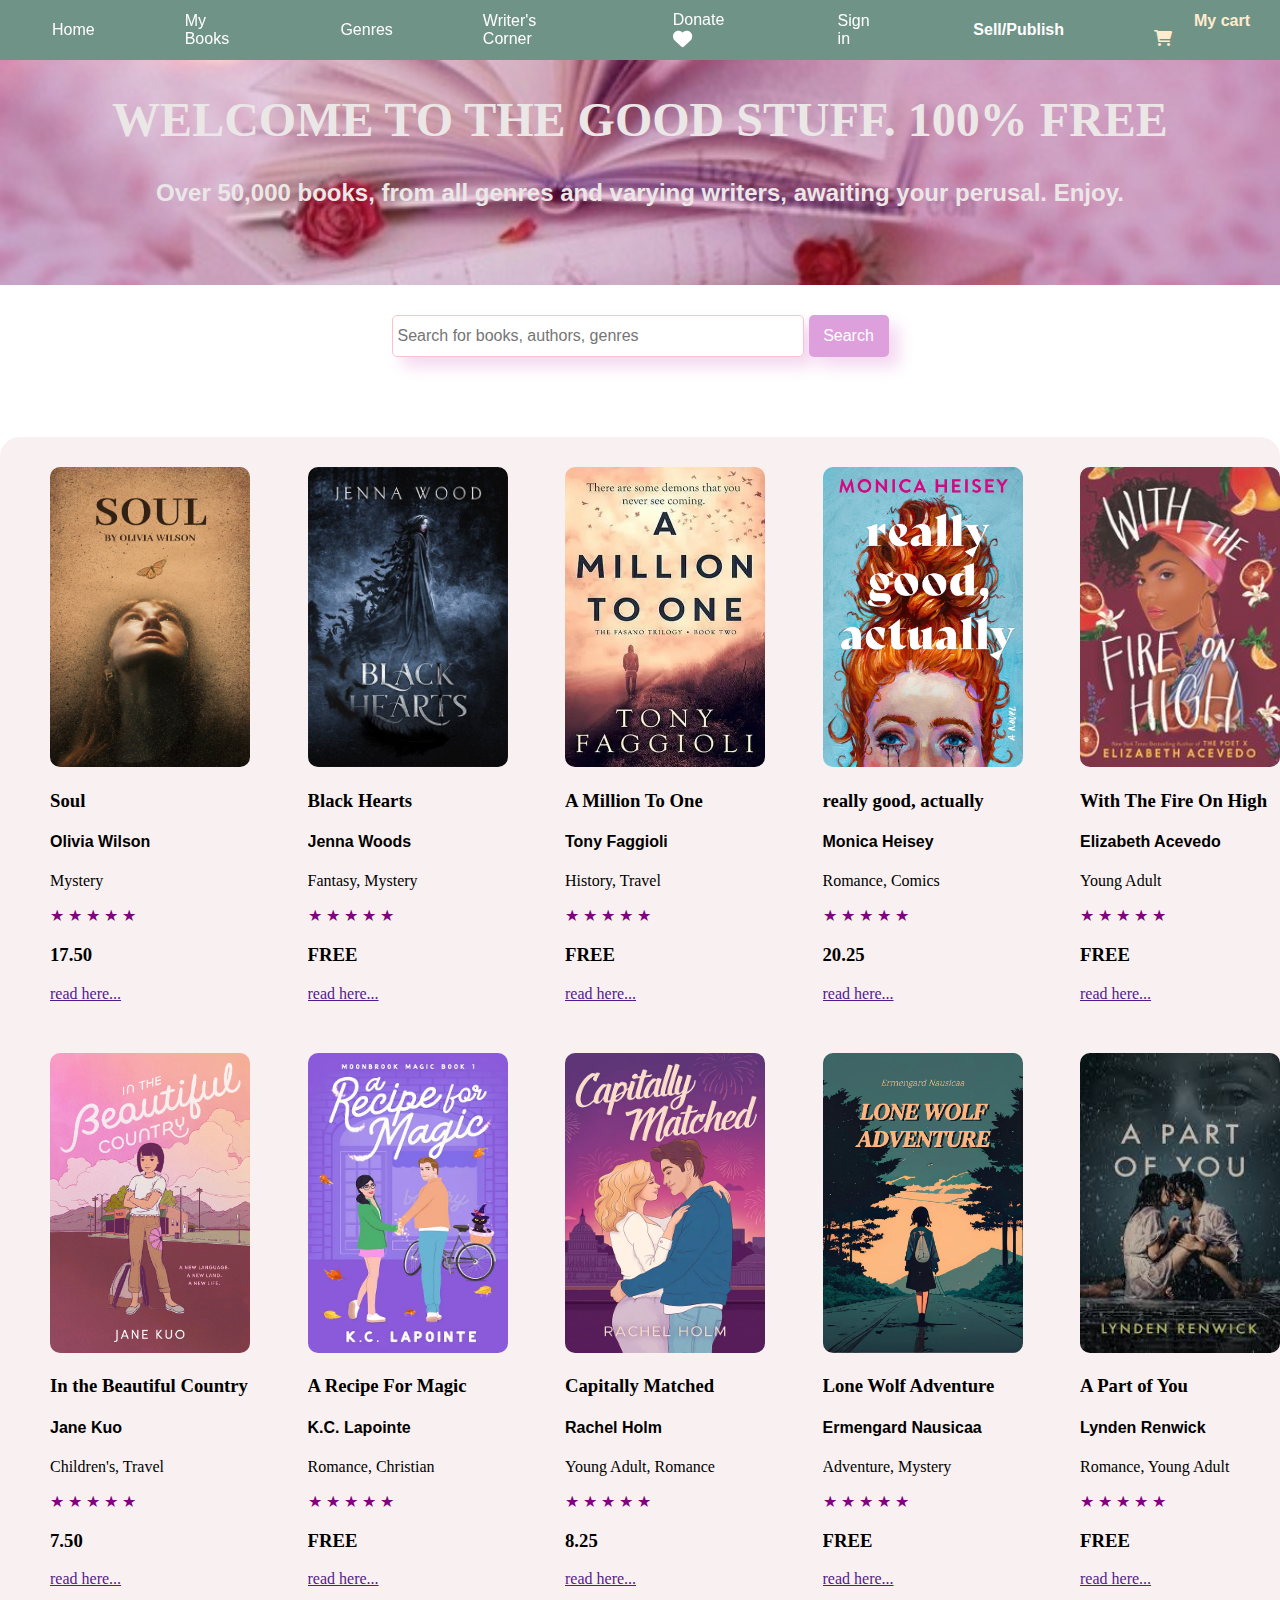
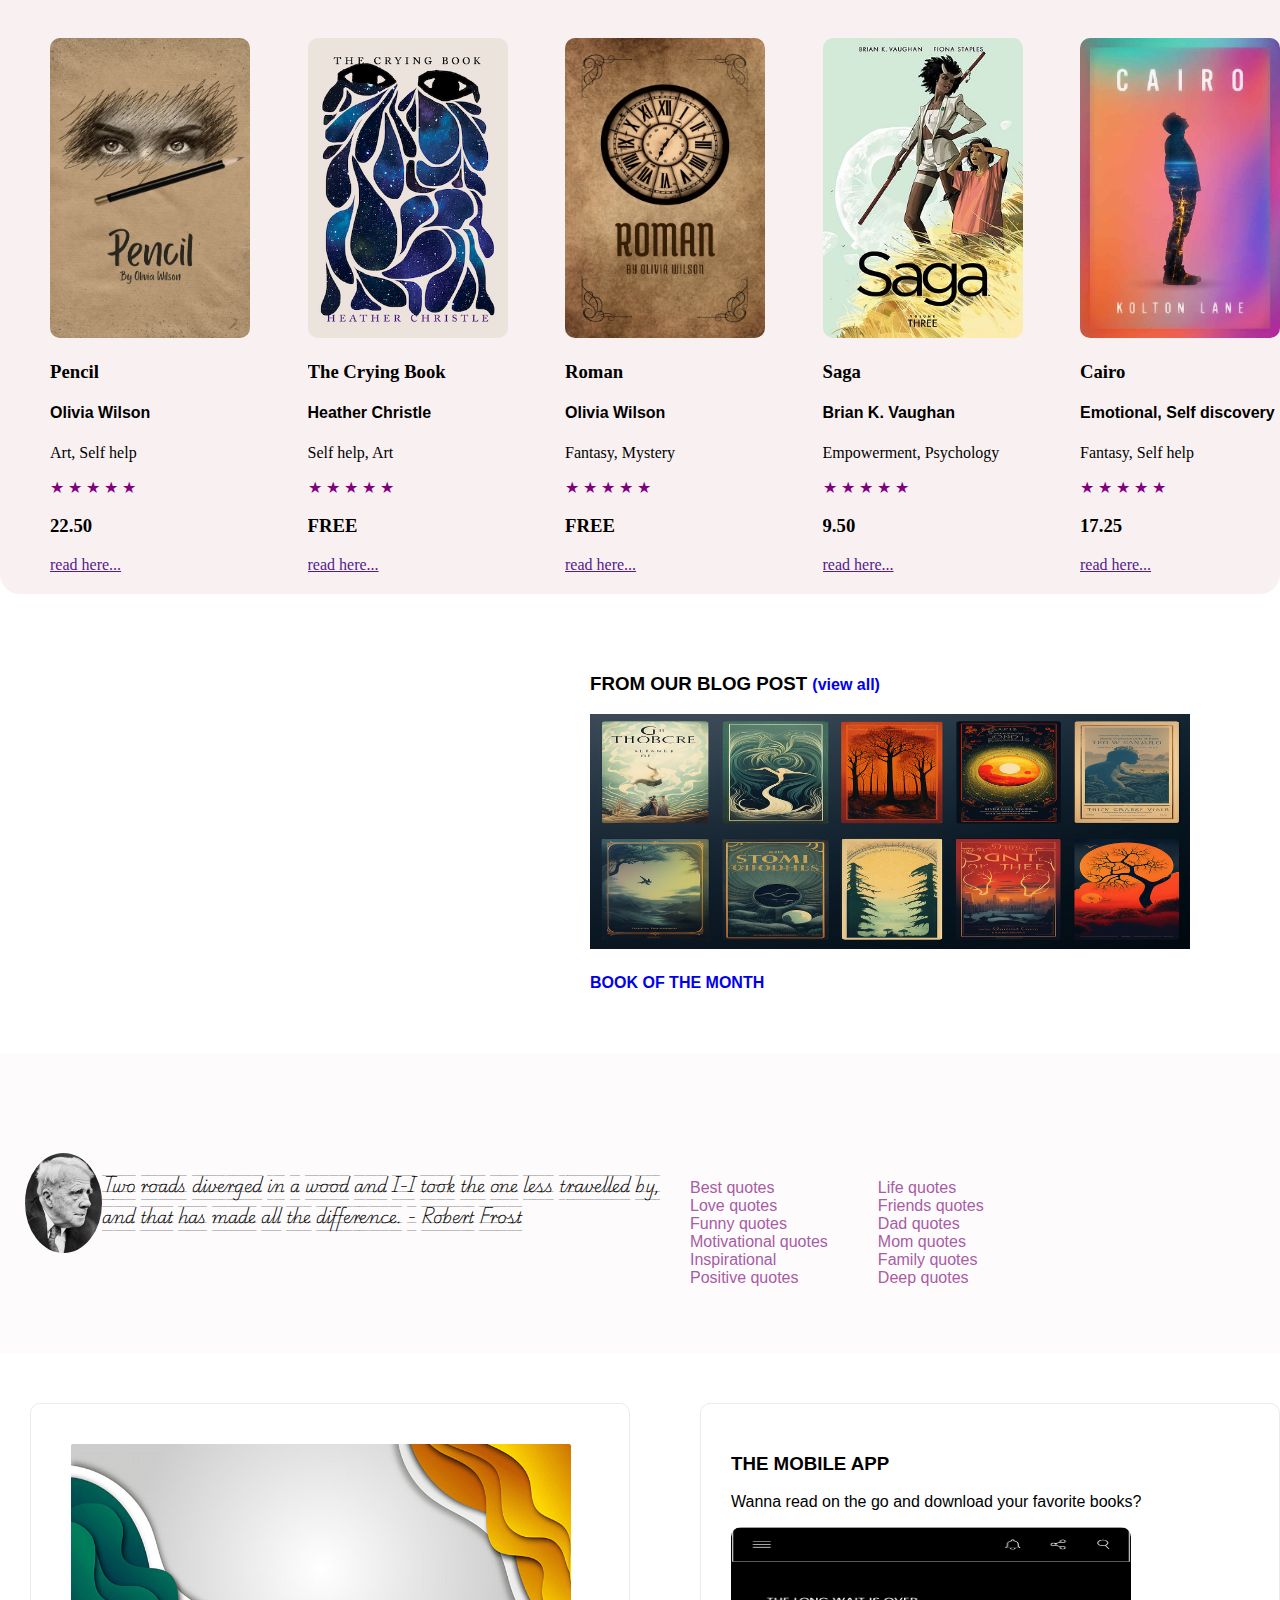
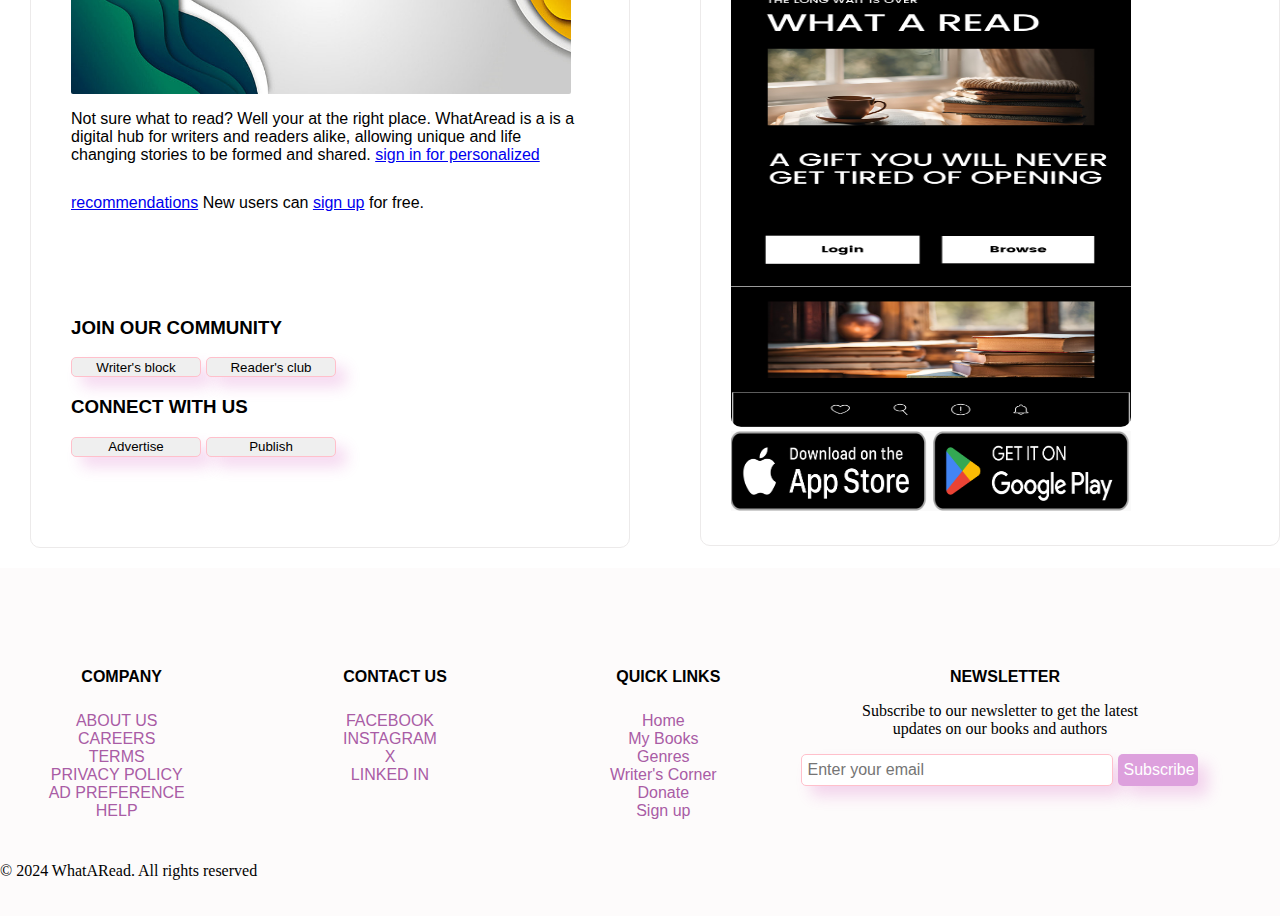
<file: index.html>
<!DOCTYPE html>
<html lang="en">
<head>
    <meta charset="UTF-8">
    <meta name="viewport" content="width=device-width, initial-scale=1.0">
    <title>WhatARead</title>
    <link rel="stylesheet" href="css/styles.css">
    <script src="js/main.js" defer></script> <!--defer allows the js to be loaded parallel to the html-->
    <link rel="stylesheet" href="https://cdnjs.cloudflare.com/ajax/libs/font-awesome/6.0.0-beta3/css/all.min.css">
    <link rel="preconnect" href="https://fonts.googleapis.com">
    <link rel="preconnect" href="https://fonts.gstatic.com" crossorigin>
    <link href="https://fonts.googleapis.com/css2?family=Playwrite+AU+QLD+Guides&family=Playwrite+CO+Guides&display=swap" rel="stylesheet">
</head>
<body>
    <div class="navigation_bar">

        <div class="menu">
            <ul class="list1">
                <li class="option1"><a href="index.html">Home</a></li>
                <li class="option1"><a href="html/mybooks.html">My Books</a></li>
                <li class="option1g" id="dropdown1">Genres
                    <div class="dropdown-list">
                        <ul class="genres-list">
                            <li class="option2"><a href="html/genres/mystery.html">Mystery</a></li>
                            <li class="option2"><a href="html/genres/fantasy.html">Fantasy</a></li>
                            <li class="option2"><a href="html/genres/romance.html">Romance</a></li>
                            <li class="option2"><a href="html/genres/young_adult.html">Young Adult</a></li>
                            <li class="option2"><a href="html/genres/children.html">Children's</a></li>
                            <li class="option2"><a href="html/genres/history.html">History</a></li>
                            <li class="option2"><a href="html/genres/travel.html">Travel</a></li>
                            <li class="option2"><a href="html/genres/art.html">Art</a></li>
                        </ul>
                    </div> <!--dropdown-list-->
                </li>
                <li class="option1"><a href="html/writercorner.html">Writer's Corner</a></li>
                <li class="option1" id="donatered"><a href="html/donate.html">Donate <i class="fas fa-heart"></i></a></li>
                <li class="option1"><a href="html/signin.html">Sign in</a></li>  
            </ul>
            <h4 class="option1"><a href="html/sell_pub.html">Sell/Publish</a></h4>  
            <h4 class="option2"><a href="html/mycart.html">My cart <i class="fas fa-shopping-cart"></i></a></h4>
            
        </div> <!--end of menu -->

        
        <div class="intro">
            <div class="text" id="slide1">
                <h1>WELCOME TO THE GOOD STUFF. 100% FREE</h1>
                <h4>Over 50,000 books, from all genres and varying writers, awaiting your perusal. Enjoy. </h4>
            </div>
            <div class="text" id="slide2">
                <h3>DO YOU HAVE A BURNING STORY TO TELL?</h3>
                <p>We got you. You can publish your own stories right here with for thousands of interesting minds</p>
            </div>
            <div class="text" id="slide3">
                <h3>FREE AND DISCOUNTED BESTSELLERS </h3>
                <h4>From all genres, come and explore our library</h4>
                <p class="explore"><a href="#">sign up</a></p> 
            </div>
        </div> <!--end of intro-->

    </div> <!--end of navigation_bar-->

    <div class="content">
        
        <div class="searchfield">
            <input type="text" placeholder="Search for books, authors, genres">
            <button class="btn">Search</button>
        </div> <!--end of searchfield-->

        <div class="card">
            <div class="card1">
                <a href="#"><img src="images/soul.jpg" alt="book cover" id="books"></a>
                <div class="bookinfo">
                    <h3>Soul</h3>
                    <h4>Olivia Wilson</h4>
                    <p>Mystery</p>
                    <div class="rating">
                        <span class="star full">&#9733;</span>  <!-- Full star -->
                        <span class="star full">&#9733;</span>  <!-- Full star -->
                        <span class="star full">&#9733;</span>  <!-- Full star -->
                        <span class="star full">&#9733;</span>  <!-- Full star -->
                        <span class="star half">&#9733;</span>  <!-- Half-filled star -->
                    </div> <!--end of rating-->
                    <h3>17.50</h3>
                    <a href="" id="photos-link">read here...</a>
                </div><!--end of bookinfo-->
                
            </div> <!--end of card1-->

            

            <div class="card1">
                <a href=""><img src="images/blackhearts.jpg" alt="book cover" id="books"></a>
                <div class="bookinfo">
                    <h3>Black Hearts</h3>
                    <h4>Jenna Woods</h4>
                    <p>Fantasy, Mystery</p>
                    <div class="rating">
                        <span class="star full">&#9733;</span>  <!-- Full star -->
                        <span class="star full">&#9733;</span>  <!-- Full star -->
                        <span class="star full">&#9733;</span>  <!-- Full star -->
                        <span class="star full">&#9733;</span>  <!-- Full star -->
                        <span class="star half">&#9733;</span>  <!-- Half-filled star -->
                    </div> <!--end of rating-->
                    <h3>FREE</h3>
                    <a href="" id="photos-link">read here...</a>
                </div> <!--end of bookinfo-->
                
            </div> <!--end of card1-->


            <div class="card1">
                <a href=""><img src="images/AMIL.webp" alt="book cover" id="books"></a>
                <div class="bookinfo">
                    <h3>A Million To One</h3>
                    <h4>Tony Faggioli</h4>
                    <p>History, Travel</p>
                    <div class="rating">
                        <span class="star full">&#9733;</span>  <!-- Full star -->
                        <span class="star full">&#9733;</span>  <!-- Full star -->
                        <span class="star full">&#9733;</span>  <!-- Full star -->
                        <span class="star full">&#9733;</span>  <!-- Full star -->
                        <span class="star half">&#9733;</span>  <!-- Half-filled star -->
                    </div> <!--end of rating-->
                    <h3>FREE</h3>
                    <a href="" id="photos-link">read here...</a>
                </div><!--end of bookinfo-->
                
            </div> <!--end of card1-->


            <div class="card1">
                <a href=""><img src="images/really.jpg" alt="book cover" id="books"></a>
                <div class="bookinfo">
                    <h3>really good, actually</h3>
                    <h4>Monica Heisey</h4>
                    <p>Romance, Comics</p>
                    <div class="rating">
                        <span class="star full">&#9733;</span>  <!-- Full star -->
                        <span class="star full">&#9733;</span>  <!-- Full star -->
                        <span class="star full">&#9733;</span>  <!-- Full star -->
                        <span class="star full">&#9733;</span>  <!-- Full star -->
                        <span class="star half">&#9733;</span>  <!-- Half-filled star -->
                    </div> <!--end of rating-->
                    <h3>20.25</h3>
                    <a href="" id="photos-link">read here...</a>
                </div><!--end of bookinfo-->
                
            </div> <!--end of card1-->


            <div class="card1">
                <a href=""><img src="images/FH.jpg" alt="book cover" id="books"></a>
                <div class="bookinfo">
                    <h3>With The Fire On High</h3>
                    <h4>Elizabeth Acevedo</h4>
                    <p>Young Adult</p>
                    <div class="rating">
                        <span class="star full">&#9733;</span>  <!-- Full star -->
                        <span class="star full">&#9733;</span>  <!-- Full star -->
                        <span class="star full">&#9733;</span>  <!-- Full star -->
                        <span class="star full">&#9733;</span>  <!-- Full star -->
                        <span class="star half">&#9733;</span>  <!-- Half-filled star -->
                    </div> <!--end of rating-->
                    <h3>FREE</h3>
                    <a href="" id="photos-link">read here...</a>
                </div><!--end of bookinfo-->
                
            </div> <!--end of card1-->


            <div class="card1">
                <a href=""><img src="images/InTheBeautifulCountry_1.jpg" alt="book cover" id="books"></a>
                <div class="bookinfo">
                    <h3>In the Beautiful Country</h3>
                    <h4>Jane Kuo</h4>
                    <p>Children's, Travel</p>
                    <div class="rating">
                        <span class="star full">&#9733;</span>  <!-- Full star -->
                        <span class="star full">&#9733;</span>  <!-- Full star -->
                        <span class="star full">&#9733;</span>  <!-- Full star -->
                        <span class="star full">&#9733;</span>  <!-- Full star -->
                        <span class="star half">&#9733;</span>  <!-- Half-filled star -->
                    </div> <!--end of rating-->
                    <h3>7.50</h3>
                    <a href="" id="photos-link">read here...</a>
                </div><!--end of bookinfo-->
                
            </div> <!--end of card1-->


            <div class="card1">
                <a href=""><img src="images/recip.webp" alt="book cover" id="books"></a>
                <div class="bookinfo">
                    <h3>A Recipe For Magic</h3>
                    <h4>K.C. Lapointe </h4>
                    <p>Romance, Christian</p>
                    <div class="rating">
                        <span class="star full">&#9733;</span>  <!-- Full star -->
                        <span class="star full">&#9733;</span>  <!-- Full star -->
                        <span class="star full">&#9733;</span>  <!-- Full star -->
                        <span class="star full">&#9733;</span>  <!-- Full star -->
                        <span class="star half">&#9733;</span>  <!-- Half-filled star -->
                    </div> <!--end of rating-->
                    <h3>FREE</h3>
                    <a href="" id="photos-link">read here...</a>
                </div><!--end of bookinfo-->
                
            </div> <!--end of card1-->


            <div class="card1">
                <a href=""><img src="images/cap.webp" alt="book cover" id="books"></a>
                <div class="bookinfo">
                    <h3>Capitally Matched</h3>
                    <h4>Rachel Holm</h4>
                    <p>Young Adult, Romance</p>
                    <div class="rating">
                        <span class="star full">&#9733;</span>  <!-- Full star -->
                        <span class="star full">&#9733;</span>  <!-- Full star -->
                        <span class="star full">&#9733;</span>  <!-- Full star -->
                        <span class="star full">&#9733;</span>  <!-- Full star -->
                        <span class="star half">&#9733;</span>  <!-- Half-filled star -->
                    </div> <!--end of rating-->
                    <h3>8.25</h3>
                    <a href="" id="photos-link">read here...</a>
                </div><!--end of bookinfo-->
                
            </div> <!--end of card1-->


            <div class="card1">
                <a href=""><img src="images/lone.webp" alt="book cover" id="books"></a>
                <div class="bookinfo">
                    <h3>Lone Wolf Adventure</h3>
                    <h4>Ermengard Nausicaa</h4>
                    <p>Adventure, Mystery</p>
                    <div class="rating">
                        <span class="star full">&#9733;</span>  <!-- Full star -->
                        <span class="star full">&#9733;</span>  <!-- Full star -->
                        <span class="star full">&#9733;</span>  <!-- Full star -->
                        <span class="star full">&#9733;</span>  <!-- Full star -->
                        <span class="star half">&#9733;</span>  <!-- Half-filled star -->
                    </div> <!--end of rating-->
                    <h3>FREE</h3>
                    <a href="" id="photos-link">read here...</a>
                </div><!--end of bookinfo-->
                
            </div> <!--end of card1-->


            <div class="card1">
                <a href=""><img src="images/ap.jpeg" alt="book cover" id="books"></a>
                <div class="bookinfo">
                    <h3>A Part of You</h3>
                    <h4>Lynden Renwick</h4>
                    <p>Romance, Young Adult</p>
                    <div class="rating">
                        <span class="star full">&#9733;</span>  <!-- Full star -->
                        <span class="star full">&#9733;</span>  <!-- Full star -->
                        <span class="star full">&#9733;</span>  <!-- Full star -->
                        <span class="star full">&#9733;</span>  <!-- Full star -->
                        <span class="star half">&#9733;</span>  <!-- Half-filled star -->
                    </div> <!--end of rating-->
                    <h3>FREE</h3>
                    <a href="" id="photos-link">read here...</a>
                </div><!--end of bookinfo-->
                
            </div> <!--end of card1-->


            <div class="card1">
                <a href=""><img src="images/pencil.webp" alt="book cover" id="books"></a>
                <div class="bookinfo">
                    <h3>Pencil</h3>
                    <h4>Olivia Wilson</h4>
                    <p>Art, Self help</p>
                    <div class="rating">
                        <span class="star full">&#9733;</span>  <!-- Full star -->
                        <span class="star full">&#9733;</span>  <!-- Full star -->
                        <span class="star full">&#9733;</span>  <!-- Full star -->
                        <span class="star full">&#9733;</span>  <!-- Full star -->
                        <span class="star half">&#9733;</span>  <!-- Half-filled star -->
                    </div> <!--end of rating-->
                    <h3>22.50</h3>
                    <a href="" id="photos-link">read here...</a>
                </div><!--end of bookinfo-->
                
            </div> <!--end of card1-->


            <div class="card1">
                <a href=""><img src="images/cr.jpg" alt="book cover" id="books"></a>
                <div class="bookinfo">
                        <h3>The Crying Book</h3>
                        <h4>Heather Christle</h4>
                        <p>Self help, Art</p>
                        <div class="rating">
                            <span class="star full">&#9733;</span>  <!-- Full star -->
                            <span class="star full">&#9733;</span>  <!-- Full star -->
                            <span class="star full">&#9733;</span>  <!-- Full star -->
                            <span class="star full">&#9733;</span>  <!-- Full star -->
                            <span class="star half">&#9733;</span>  <!-- Half-filled star -->
                        </div> <!--end of rating-->
                        <h3>FREE</h3>
                        <a href="" id="photos-link">read here...</a>
                </div><!--end of bookinfo-->
                
            </div> <!--end of card1-->


            <div class="card1">
                <a href=""><img src="images/roman.webp" alt="book cover" id="books"></a>
                <div class="bookinfo">
                    <h3>Roman</h3>
                    <h4>Olivia Wilson</h4>
                    <p>Fantasy, Mystery</p>
                    <div class="rating">
                        <span class="star full">&#9733;</span>  <!-- Full star -->
                        <span class="star full">&#9733;</span>  <!-- Full star -->
                        <span class="star full">&#9733;</span>  <!-- Full star -->
                        <span class="star full">&#9733;</span>  <!-- Full star -->
                        <span class="star half">&#9733;</span>  <!-- Half-filled star -->
                    </div> <!--end of rating-->
                    <h3>FREE</h3>
                    <a href="" id="photos-link">read here...</a>
                </div><!--end of bookinfo-->
                
            </div> <!--end of card1-->


            <div class="card1">
                <a href=""><img src="images/saga.jpeg" alt="book cover" id="books"></a>
                <div class="bookinfo">
                    <h3>Saga</h3>
                    <h4>Brian K. Vaughan</h4>
                    <p>Empowerment, Psychology</p>
                    <div class="rating">
                        <span class="star full">&#9733;</span>  <!-- Full star -->
                        <span class="star full">&#9733;</span>  <!-- Full star -->
                        <span class="star full">&#9733;</span>  <!-- Full star -->
                        <span class="star full">&#9733;</span>  <!-- Full star -->
                        <span class="star half">&#9733;</span>  <!-- Half-filled star -->
                    </div> <!--end of rating-->
                    <h3>9.50</h3>
                    <a href="" id="photos-link">read here...</a>
                </div><!--end of bookinfo-->
                
            </div> <!--end of card1-->


            <div class="card1">
                <a href=""><img src="images/cairo.jpg" alt="book cover" id="books"></a>
                <div class="bookinfo">
                    <h3>Cairo</h3>
                    <h4>Emotional, Self discovery</h4>
                    <p>Fantasy, Self help</p>
                    <div class="rating">
                        <span class="star full">&#9733;</span>  <!-- Full star -->
                        <span class="star full">&#9733;</span>  <!-- Full star -->
                        <span class="star full">&#9733;</span>  <!-- Full star -->
                        <span class="star full">&#9733;</span>  <!-- Full star -->
                        <span class="star half">&#9733;</span>  <!-- Half-filled star -->
                    </div> <!--end of rating-->
                    <h3>17.25</h3>
                    <a href="" id="photos-link">read here...</a>
                </div><!--end of bookinfo-->
                
            </div> <!--end of card1-->               
        </div> <!--end of card-->

        

        <div class="vidblog">
            <div class="video">
                <iframe width="560" height="315" src="https://www.youtube.com/embed/N24X8kK7H4Q"  title="YouTube video player" 
                frameborder="0" allow="accelerometer; autoplay; clipboard-write; encrypted-media; gyroscope; picture-in-picture" allowfullscreen>
                </iframe>
            </div> <!--end of video div-->
            <div class="blog">
                <h3>FROM OUR BLOG POST <a href="/blog/viewblog.html">(view all)</a></h3>
                <a href="/blog/viewblog.html"><img src="images/blogb.png" alt="books" id="blogpic">
                <h4>BOOK OF THE MONTH</h4></a>

            </div><!--end of blog-->
        </div><!--vidblog-->
        
        <div class="content2">
            <div class="nextcont">
                <div class="quotes_next1">
                    <img src="images/robert_frost.jpg" alt="robert frost" id="quotepics">
                    <p>Two roads diverged in a wood and I-I took the one less travelled by, and that has 
                        made all the difference. - Robert Frost
                    </p>
                </div> <!--end of next1-->
    
                <div class="quotes_next1">
                    <img src="images/emily_dickinson.jpg" alt="robert frost" id="quotepics">
                    <p>We never know how high we are til we are called to rise. Then if we are true to form
                        our statures touch the skies. -Emily Dickinson
                    </p>
                </div> <!--end of next1-->
    
                <div class="quotes_next1">
                    <img src="images/stephen_king.webp" alt="robert frost" id="quotepics">
                    <p>Description begins in the writer's imagination, but should finish in the reader's. 
                        -Stephen King
                    </p>
                </div> <!--end of next1-->
    
                <div class="quotes_next1">
                    <img src="images/w_shakespeare.jpeg" alt="robert frost" id="quotepics">
                    <p>Talking isn't doing. It is a kind of good deed to say well, and yet words are not deed. 
                        -William Shakespeare
                    </p>
                </div> <!--end of next1-->
    
                <div class="quotes_next1">
                    <img src="images/mark_t.jpg" alt="robert frost" id="quotepics">
                    <p>Keep away from people who try to belittle your ambitions. Small people always do that,
                        but the reality geat make you feel that you too, can become great. -Mark Twain
                    </p>
                </div> <!--end of next1-->
    
                <div class="quotes_next1">
                    <img src="images/anais.jpeg" alt="robert frost" id="quotepics">
                    <p>We write to taste life twice, in the moment and in retrospect. -Anaïs Nin
                    </p>
                </div> <!--end of next1-->
    
                <div class="quotes_next1">
                    <img src="images/james_baldwin.jpg" alt="robert frost" id="quotepics">
                    <p>All art is a kind of confession more or less oblique. All artists, if they are to survive,
                        are forced, at last, to tell the whole story; to vomit the anguish up. -James Baldwin
                    </p>
                </div> <!--end of next1-->
    
                <div class="quotes_next1">
                    <img src="images/richard_branson.jpg" alt="robert frost" id="quotepics">
                    <p>If someone offeres you an amazing opportunity and you're not sure you can do it, say yes
                        then learn how to do it later. -Richard Branson
                    </p>
                </div> <!--end of next1-->
    
                <div class="quotes_next1">
                    <img src="images/Herman_Melville.jpg" alt="robert frost" id="quotepics">
                    <p>It is better to fail in originality than to succeed in imitation. -Herman Melville
                    </p>
                </div> <!--end of next1-->
    
                <div class="quotes_next1">
                    <img src="images/Anton_Chekhov.webp" alt="robert frost" id="quotepics">
                    <p>Don't tell me the moon is shining; show me the glint of light on broken glass. -Anton Chekhov
                    </p>
                </div> <!--end of next1-->
    
                <div class="quotes_next1">
                    <img src="images/Albus_Dumbledore.jpeg" alt="robert frost" id="quotepics">
                    <p>Happiness can be found even in the darkest of times, if one only remembers to turn on the light.
                        -Albus Dumbledore
                    </p>
                </div> <!--end of next1-->
            </div> <!--end of nectcont with quotes-->


            <div class="content3">
                <ul class="qlist">
                    <li class="ql"><a href="/quotes/allquotes.html">Best quotes</a></li>
                    <li class="ql"><a href="/quotes/allquotes.html">Love quotes</a></li>
                    <li class="ql"><a href="/quotes/allquotes.html">Funny quotes</a></li>
                    <li class="ql"><a href="/quotes/allquotes.html">Motivational quotes</a></li>
                    <li class="ql"><a href="/quotes/allquotes.html">Inspirational</a></li>
                    <li class="ql"><a href="/quotes/allquotes.html">Positive quotes</a></li>
                </ul>
                <div class="content30">
                    <ul class="qlist">
                        <li class="ql"><a href="/quotes/allquotes.html">Life quotes</a></li>
                        <li class="ql"><a href="/quotes/allquotes.html">Friends quotes</a></li>
                        <li class="ql"><a href="/quotes/allquotes.html">Dad quotes</a></li>
                        <li class="ql"><a href="/quotes/allquotes.html">Mom quotes</a></li>
                        <li class="ql"><a href="/quotes/allquotes.html">Family quotes</a></li>
                        <li class="ql"><a href="/quotes/allquotes.html">Deep quotes</a></li>
                    </ul>
                </div> <!--end of content30-->
            </div> <!--end of content3-->
        </div> <!--end of content 2-->

    
        <div class="next_read">

            <div class="blog_container">
                <img src="images/rec1.png" alt="book" id="recpic">
                <p>Not sure what to read? Well your at the right place. WhatAread is a is a digital hub for 
                writers and readers alike, allowing unique and life changing stories to be formed and shared. 
                 <a href="html/signin.html">sign in for personalized recommendations</a>
                 
                 <span class="new-user-text">New users can <a href="html/signup.html">sign up</a> for free.</span>
                
                </p>

                <div class="community">
                    <h3>JOIN OUR COMMUNITY</h3>
                    <div class="btn_container">
                        <a href="/community/writerblock.html"><button class="btnn">Writer's block</button></a>
                        <a href="/community/readerclub.html"><button class="btnn">Reader's club</button></a>
                    </div><!--btn_container-->
                    <h3>CONNECT WITH US</h3>
                    <div class="btn_container">
                        <a href="/ads-publish/advertise.html"><button class="btnn">Advertise</button></a>
                        <a href="/ads-publish/publish.html"><button class="btnn">Publish</button></a>
                    </div><!--btn_container-->
                </div> <!--end of community-->
            </div><!--blog_container-->
            
            <div class="mobile_app">
                <h3>THE MOBILE APP</h3>
                <p>Wanna read on the go and download your favorite books?</p>  
                <a href="#"><img src="images/mobile.png" alt="appstore" id="appstore"></a> 
                <a href="#"><img src="images/applay1.png" alt="getitonplaystore" id="playstore"></a>      
            </div> <!--mobile_app-->
             

        </div> <!--end of nextread-->   
    </div> <!--end of content class-->
 
    <footer class="end">
        <div class="footer">
            <div class="footer1">
                <h4>COMPANY</h4>
                <ul class="qlist">
                    <li class="ql"><a href="/company/about-us.html">ABOUT US</a></li>
                    <li class="ql"><a href="/company/careers.html">CAREERS</a></li>
                    <li class="ql"><a href="/company/terms.html">TERMS</a></li>
                    <li class="ql"><a href="company/privacy-policy">PRIVACY POLICY</a></li>
                    <li class="ql"><a href="/company/ad-preference.html">AD PREFERENCE</a></li>
                    <li class="ql"><a href="/company/help.html">HELP</a></li>
                </ul>
            </div> <!--end of footer1-->

            <div class="footer1">
                <h4>CONTACT US</h4>
                <ul class="qlist">
                    <li class="ql"><a href="#">FACEBOOK</a></li>
                    <li class="ql"><a href="#">INSTAGRAM</a></li>
                    <li class="ql"><a href="#">X</a></li>
                    <li class="ql"><a href="#">LINKED IN</a></li>
                </ul>
            </div> <!--end of footer1-->

            <div class="footer1">
                <h4>QUICK LINKS</h4>
                <ul class="qlist">
                    <li class="ql"><a href="index.html">Home</a></li>
                    <li class="ql"><a href="html/mybooks.html">My Books</a></li>
                    <li class="ql"><a href="html/genres/art.html">Genres</a></li>
                    <li class="ql"><a href="html/writercorner.html">Writer's Corner</a></li>
                    <li class="ql"><a href="html/donate.html">Donate</a></li>
                    <li class="ql"><a href="html/signup.html">Sign up</a></li>
                </ul>
            </div> <!--end of footer1-->

            

            <div class="footer1">
                <h4>NEWSLETTER</h4>
                <p>Subscribe to our newsletter to get the latest updates on our books and authors</p>
                <div class="email_bt">
                    <input type="email" placeholder="Enter your email" id="email2">
                    <button class="bt">Subscribe</button>
                </div><!--email_bt-->
            </div> <!--end of footer1-->
        </div> <!--end of footer-->
        <div class="footer2">
            <p>&copy; 2024 WhatARead. All rights reserved</p>
        </div> <!--end of footer2-->
    </footer> <!--end of end-->
    
</body>
</html>
</file>
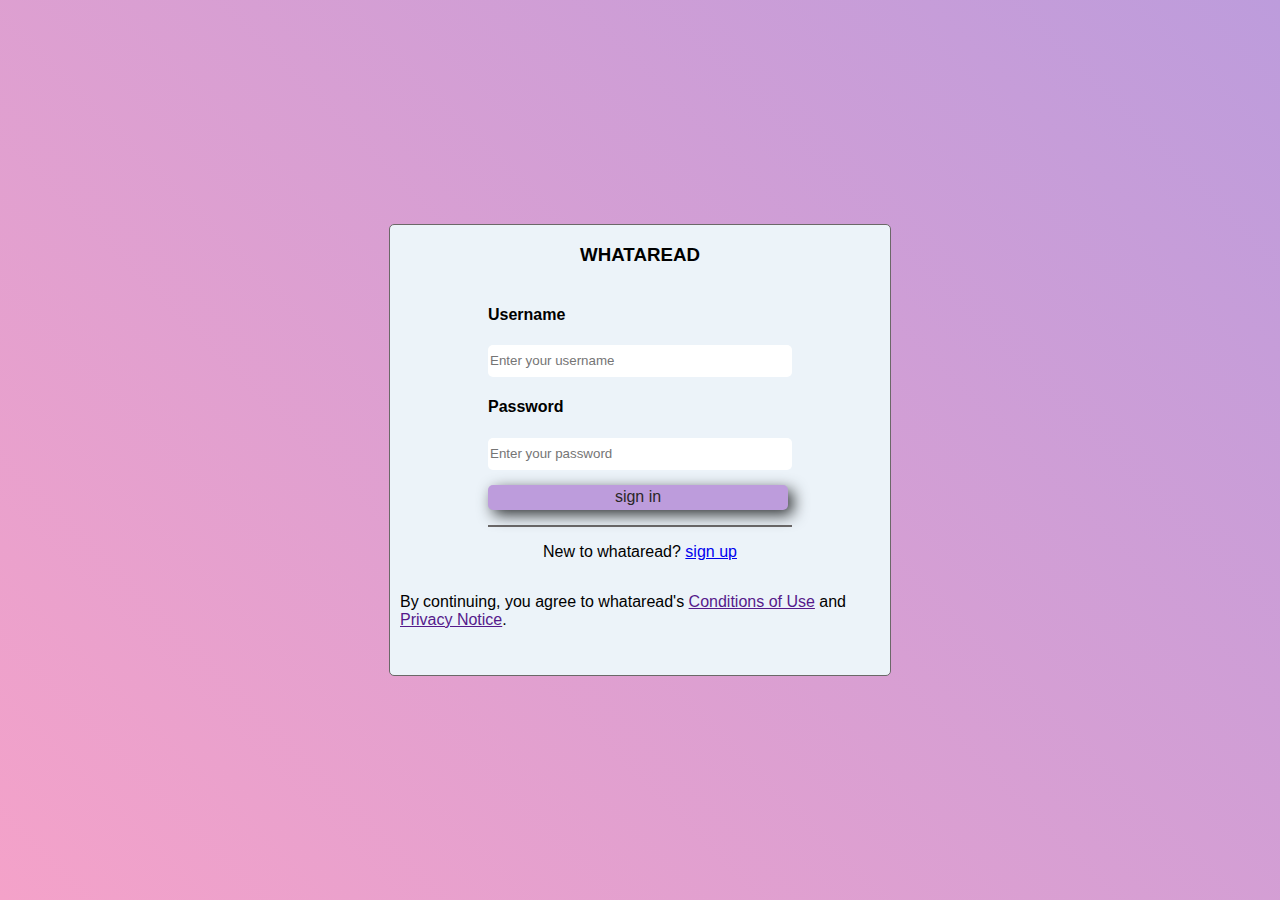
<file: html/signin.html>
<!DOCTYPE html>
<html lang="en">
<head>
    <meta charset="UTF-8">
    <meta name="viewport" content="width=device-width, initial-scale=1.0">
    <title>sign in</title>
    <style>
        body {
            margin: 0;
            padding: 0;
            font-family: 'Gill Sans', 'Gill Sans MT', Calibri, 'Trebuchet MS', sans-serif;
            
        }
        .main-container {
            display: flex;
            justify-content: center;
            align-items: center;
            height: 100vh;
            background: linear-gradient(45deg, #f4a2c9, #bd9cdc);
        }
        .sign-in {
            display: flex;
            flex-direction: column;
            width: 500px;
            height: 450px;
            border: 0.5px solid #6b6868;
            border-radius: 5px;
            background-color: rgb(236, 243, 249);
            align-items: center;
            
        }
        #username, #password {
            width: 300px;
            height: 30px;
            border-radius: 5px;
            border: none;
        }
        .pname-c, .uname-c {
            display: flex;
            flex-direction: column;
            margin-bottom: 0;
        }
        .form-container {
            border-bottom: 2px solid #6b6868;
            padding-bottom: 15px;
        }
        .bttn {
            margin-top: 15px;
            width: 300px;
            height: 25px;
            border-radius: 5px;
            background-color: #bd9cdc;
            border: none;
            box-shadow: 5px 5px 15px rgb(49, 52, 54);
            cursor: pointer;
            font-size: 1rem;
            font-weight: 400;
            color: rgb(42, 39, 39);
        }
    </style>
</head>
<body>
    <div class="main-container">
        <div class="sign-in">
            <h3>WHATAREAD</h3>
            <div class="form-container">
                <form action="POST">
                    <div class="uname-c">
                        <h4>Username</h4>
                        <input type="text" name="username" placeholder="Enter your username" id="username">
                    </div><!--uname-c-->
                    
                    <div class="pname-c">
                        <h4>Password</h4>
                        <input type="text" name="password" id="password" placeholder="Enter your password">
                    </div><!--pname-c-->
                    
                </form>
                <button class="bttn">sign in</button>
            </div><!--form-container-->
            <p>New to whataread? <a href="/html/signup.html">sign up</a></p>
            <p style="margin-left: 10px;">By continuing, you agree to whataread's <a href="">Conditions of Use</a> and <a href="">Privacy Notice</a>.</p>
        </div><!--sign-in-->
    </div><!--main-container-->
    
</body>
</html>
</file>
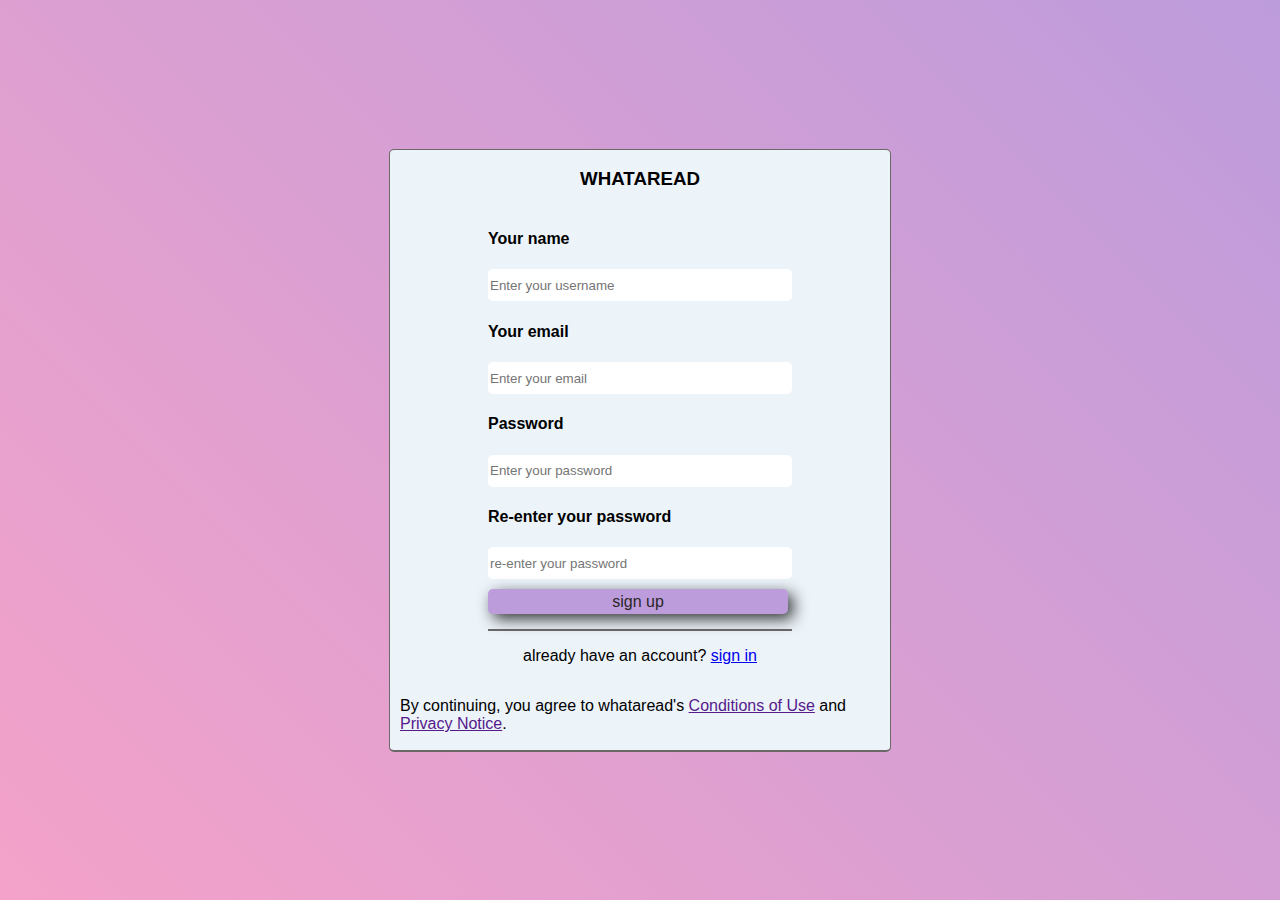
<file: html/signup.html>
<!DOCTYPE html>
<html lang="en">
<head>
    <meta charset="UTF-8">
    <meta name="viewport" content="width=device-width, initial-scale=1.0">
    <title>sign up</title>
    <style>
        body {
            margin: 0;
            padding: 0;
            font-family: 'Gill Sans', 'Gill Sans MT', Calibri, 'Trebuchet MS', sans-serif;
            
        }
        .main-container {
            display: flex;
            justify-content: center;
            align-items: center;
            height: 100vh;
            background: linear-gradient(45deg, #f4a2c9, #bd9cdc);
        }
        .sign-up {
            display: flex;
            flex-direction: column;
            width: 500px;
            height: 600px;
            border: 0.5px solid #6b6868;
            border-radius: 5px;
            background-color: rgb(236, 243, 249);
            align-items: center;
            border-bottom: 2px solid #6b6868;
            
            
        }
        #username, #password, #email, #rpassword {
            width: 300px;
            height: 30px;
            border-radius: 5px;
            border: none;
        }
        .pname-c, .uname-c, .ename-c, .prname-c{
            display: flex;
            flex-direction: column;
            margin-bottom: 0;
        }
        .form-container {
            border-bottom: 2px solid #6b6868;
            padding-bottom: 15px;
        }
        .bttn {
            margin-top: 10px;
            width: 300px;
            height: 25px;
            border-radius: 5px;
            background-color: #bd9cdc;
            border: none;
            box-shadow: 5px 5px 15px rgb(49, 52, 54);
            cursor: pointer;
            font-size: 1rem;
            font-weight: 400;
            color: rgb(42, 39, 39);
        }
    </style>
</head>
<body>
    <div class="main-container">
        <div class="sign-up">
            <h3>WHATAREAD</h3>
            <div class="form-container">
                <form action="POST">
                    <div class="uname-c">
                        <h4>Your name</h4>
                        <input type="text" name="username" placeholder="Enter your username" id="username">
                    </div><!--uname-c-->
                    
                    <div class="ename-c">
                        <h4>Your email</h4>
                        <input type="text" name="email" id="email" placeholder="Enter your email">
                    </div><!--pname-c-->

                    <div class="pname-c">
                        <h4>Password</h4>
                        <input type="text" name="password" id="password" placeholder="Enter your password">
                    </div><!--pname-c-->

                    <div class="prname-c">
                        <h4>Re-enter your password</h4>
                        <input type="text" name="rpassword" id="rpassword" placeholder="re-enter your password">
                    </div><!--pname-c--> 
                </form>
                <button class="bttn">sign up</button>
            </div><!--form-container-->
            <p>already have an account? <a href="/html/signin.html">sign in</a></p>
            <p style="margin-left: 10px;">By continuing, you agree to whataread's <a href="">Conditions of Use</a> and <a href="">Privacy Notice</a>.</p>
        </div><!--sign-up-->
    </div><!--main-container-->
    
</body>
</html>
</file>
<file: css/styles.css>
body {
    margin: 0;
    padding: 0;     
}
.navigation_bar { /*has two children, menu and intro*/
    display: flex;
    flex-direction: column;
    width: 100%;
    position: relative; /*edit*/
    
}
.menu {
    position: relative;


    display: flex;
    flex-direction: row;
    padding: 0 10px;
    justify-content: space-between;
    align-items: center;
    background-color: rgb(111, 147, 135);
    height: 60px;
    margin-bottom: 0px;
    box-sizing: border-box;
    z-index: 10; 
      
}
.list1 {
    display: flex;
    flex-direction: row;
    position: sticky;
    top: 0;
    list-style: none;
    margin-left: 2px;
    font-family: 'Gill Sans', 'Gill Sans MT', Calibri, 'Trebuchet MS', sans-serif;
    align-items: center;
    
}


#dropdown1 {
    position: relative;
    z-index: 10; 
    
}
.dropdown-list {
    display: none;
    position: absolute;
    top: 100%;
    left: 0;
    background-color: rgb(232, 224, 224);
    box-shadow: 0 8px 16px rgba(59, 59, 59, 0.2);
    z-index: 20; 
    min-width: 200px; 
    padding: 0;
    margin: 0;
    height: 250px;
    border-radius: 5px;
}
.genres-list {
    list-style-type: none;
    margin: 0;
    padding: 10px;
    font-family: 'Gill Sans', 'Gill Sans MT', Calibri, 'Trebuchet MS', sans-serif;
    
}



.genres-list li a {
    color: black;
    padding: 5px 5px;
    display: flex;
    font-size: 1em;
    font-weight: bold;
}
.genres-list li a:hover {
    background-color: #a4b2a7;
    border-radius: 2px;
}

/* Show the dropdown when hovering over the Genres menu item */
#dropdown1:hover .dropdown-list {
    display: flex;
    flex: column;
    
    
}



.option1 {
    margin-right: 90px;  
}
.option1g {
    color: white;
    margin-right: 90px;
}
.option1 a {
    text-decoration: none;
    color: white;
    
}
.option2 a {
    text-decoration: none;
    color: blanchedalmond;
    margin-left: 40px;
}
.option1 a i {
    font-size: 1.2em;
    margin-right: 5px;
    
}

.option1 a:hover {
    color: pink;
}
.option2 a:hover {
    color: pink;
}
#donatered a:hover {
    color: red;
}


    
.intro {
    position: relative; /*this allows the slides to be positioned within the intro container*/
    top: 0%; 
    left: 0%;
    width: 100%;
    height: 25vh;
    overflow: hidden; /*prevent scrolling*/
    background-size: cover;
    background-position: center;
    margin: 0;
    padding:0;
    z-index: 1; 
    
}
.text {
    position: absolute;
    top: 0%;
    left: 0%;
    transform: translate(-50%, -50%);
    text-align: center;
    color: rgb(236, 231, 231);
    font-size: 1.5rem; 
    font-weight: bold;
    opacity: 0; 
    transition: transform 1s ease-in-out, opacity 1s ease-in-out;
    width: 100vw;
    
}
#slide1, #slide2, #slide3 {
    
    background-size: cover;
    background-position: center;
    height: 100%;
}
#slide1 {
    background-image: url('../images/pinkbook.jpg'); 
    
}
#slide2 {
    background-image: url('../images/cutebook11.jpeg');
    
}
#slide3 {
    background-image: url('../images/cutebook8.jpg');
    
}

/*********content*********/

.searchfield {
    display: flex;
    flex-direction: row;
    justify-content: center;
    margin-top: 30px;
}

input {
    width: 400px;
    height: 30px;
    border-radius: 5px;
    border: 1px solid pink;
    padding: 5px;
    font-size:1rem;
    margin-right: 5px;
    box-shadow: 10px 10px 15px rgba(204, 62, 180, 0.2);
    /*10 px down, 10 to the right, 15px blurry, opague was the last one*/
}
.btn {
    width: 80px;
    padding: 5px;
    font-size: 1rem;
    background-color: plum;
    border: none;
    border-radius: 5px;
    color: white;
    box-shadow: 10px 10px 15px rgba(204, 62, 186, 0.2);
    cursor: pointer;

}
.btn:hover {
    background-color: rgb(196, 75, 196);
}

.card {
    display: flex;
    flex-wrap: wrap;
    justify-content: space-between;
    margin-top: 80px;
    background-color: rgb(249, 241, 241);
    border-radius: 20px;
    
    
    
}
.card1 {
    display: flex;
    flex-direction: column;
    justify-content: center;
    margin-left: 50px;
    margin-top: 30px; 
    max-height: fit-content;
}
#photos-link:hover {
    color: rgb(112, 85, 140);
}

#photos-link:hover {
    color: rgb(26, 13, 39);
}

#books {
    height: 300px;
    width: 200px;
    border-radius: 10px;
    

}

#books:hover {
    transform: scale(1.1);
    transition: transform 0.5s;
}
    
.star {
    color: purple;
}

.bookinfo{
    max-height: 300px;
    padding-bottom: 20px;
    overflow: hidden;
} 

.video {
    margin-left: 10px;
    margin-top: 30px; 
    border-radius: 10px; 
    
}
.vidblog {
    display: flex;
    flex-direction: row;
    margin-top: 50px;

}
.blog {
    margin-left: 20px;
    margin-top: 10px;
}
.blog h3, h4 {
    font-family: 'Gill Sans', 'Gill Sans MT', Calibri, 'Trebuchet MS', sans-serif; 
}
.blog a {
    text-decoration: none;
    font-size: 1rem;
}
.blog h4 {
    font-size: 1rem;
}
#blogpic {
    height: 235px;
    width: 600px;
    
}

.content2 { /*parent*/
    display: grid;
    
    width: 100%;
    grid-template-columns: 1fr 1fr;
    background-color: rgb(253, 251, 251);
    height: 300px;
    margin-top: 40px;
    
    
    
}

.nextcont { /*child1 of mom1*/
    margin-top: 100px;
    margin-left:25px;
    position: relative;
    width: 100%;
    height: auto; /*150*/
    overflow: hidden;
    margin-bottom: 0px;
}

.content3 {  /*child1 of mom1*/
    display: flex;
    flex-direction: row;
    margin-left: 40px;
    margin-top: 100px;
    
}
.content30 {
    display: flex;
    flex-direction: row;
    margin-left: 30px;
    margin-top: 0px;
}


.quotes_next1 {
    display: flex;
    flex-direction: row;
    position: absolute;
    top: 0;
    left: 0;
    width: 100%;
    
    transition: opacity 1s ease-in-out;
    opacity: 0; /*initially hidden*/
    
    
    font-family: "Playwrite AU QLD Guides", serif; /*this font is from google*/
    font-weight: 400;
    font-style: normal;
      
}

.quotes_next1.active {
    opacity: 1; /*make the div visible during transition*/
}

#quotepics {
    height: 100px;
    width: 100px;
    border-radius: 50%;
}
.qtitle {
    font-size: 1rem;
    color: black;
    margin-left: 20px;
    
}



.qlist {
    list-style: none;
    font-size: 1rem;
    font-family: 'Gill Sans', 'Gill Sans MT', Calibri, 'Trebuchet MS', sans-serif;
    padding: 10px;
    

}
.ql a {
    text-decoration: none;
    color: rgb(169, 92, 165)
    
}
.ql a:hover {
    text-decoration: underline;
}

.next_read { /*child2 of mom1*/
    display: grid;
    grid-template-columns: 1fr 1fr;
    gap: 20px;
    width: 100%;
    align-items: start;
   
}
.blog_container {
    display: flex;
    flex-direction: column;
    margin-left: 30px;
    padding: 40px;
    border-radius: 10px;
    font-family: 'Gill Sans', 'Gill Sans MT', Calibri, 'Trebuchet MS', sans-serif;
    border: 1px solid #eceaea;
    margin-top: 50px;
    box-sizing: border-box;
    height: 745px;
    
  
}
#recpic {
    height: 250px;
    width: 500px;
    border-radius: 2px;
    margin-right: 10px;
}
.new-user-text {
    margin-top: 30px; /* Adjust as needed */
    display: inline-block; /* Ensures margin works properly */
}
.community {
    box-sizing: border;
    margin-top: 70px;
      
}
#appstore {
    height: 500px;
    width: 400px;
    border-radius: 10px;
    
}
#playstore {
    height: 80px;
    width: 400px;
}
.mobile_app {
    border: 1px solid #eceaea;
    padding: 30px;
    margin-top: 50px;
    border-radius: 10px;
    font-family: 'Gill Sans', 'Gill Sans MT', Calibri, 'Trebuchet MS', sans-serif;
    margin-left: 50px;
}


.btn_container {
    display: flex;
    
}
.btnn {
    height: 20px;
    width: 130px;
    border-radius: 5px;
    border: 1px solid pink;
    margin-right: 5px;
    box-shadow: 10px 10px 15px rgba(204, 62, 180, 0.2);
    cursor: pointer;
}
.btnn:hover {
    background-color: rgb(213, 173, 213);
}

.rwp {
    display: flex;
    flex-direction: row;
    align-items: center;
    justify-content: space-around;
}
.rwp h4 {
    font-size: 24px; 
    font-weight: bold; 
    color: black;
    text-align: center; 
    padding: 20px; 
    background-size: cover; 
    background-position: center; 
    border-radius: 10px; 
} 

.r {
    background-image: url('/images/prof_reading.jpg');
    height: 100px;
    width: 100px;
}
.w {
    background-image: url('/images/prof_writing.jpg');
    height: 100px;
    width: 100px;
}
.p {
    background-image: url('/images/prof_publish.jpg');
    height: 100px;
    width: 100px;
}
.footer {
    
    display: flex;
    justify-content: center;
    margin-top: 20px;
    margin-left: 30px;
    margin-right: 30px;
    
    
}
.footer1 {
    display: flex;
    flex-direction: column;
    margin-top: 100px;
    margin-right: 100px;
    align-items: center;
    text-align: center;
    height: auto;
    width: 300px;
    
}
.footer1 h4 {
    margin: 0;
    margin-left: 10px;
}
.footer2 {
    padding-bottom: 20px;
}
#email2 {
    width: 300px;
    height: 20px;
    border-radius: 5px;
    border: 1px solid pink;
    padding: 5px;
    font-size:1rem;
    margin-right: 5px;
    box-shadow: 10px 10px 15px rgba(204, 62, 180, 0.2);
}
.bt {
    width: 80px;
    padding: 5px;
    font-size: 1rem;
    background-color: plum;
    border: none;
    border-radius: 5px;
    color: white;
    box-shadow: 10px 10px 15px rgba(204, 62, 186, 0.2);
}
.email_bt {
    display: flex;
}
.end {
    background-color:  rgb(253, 251, 251);
}
</file>
